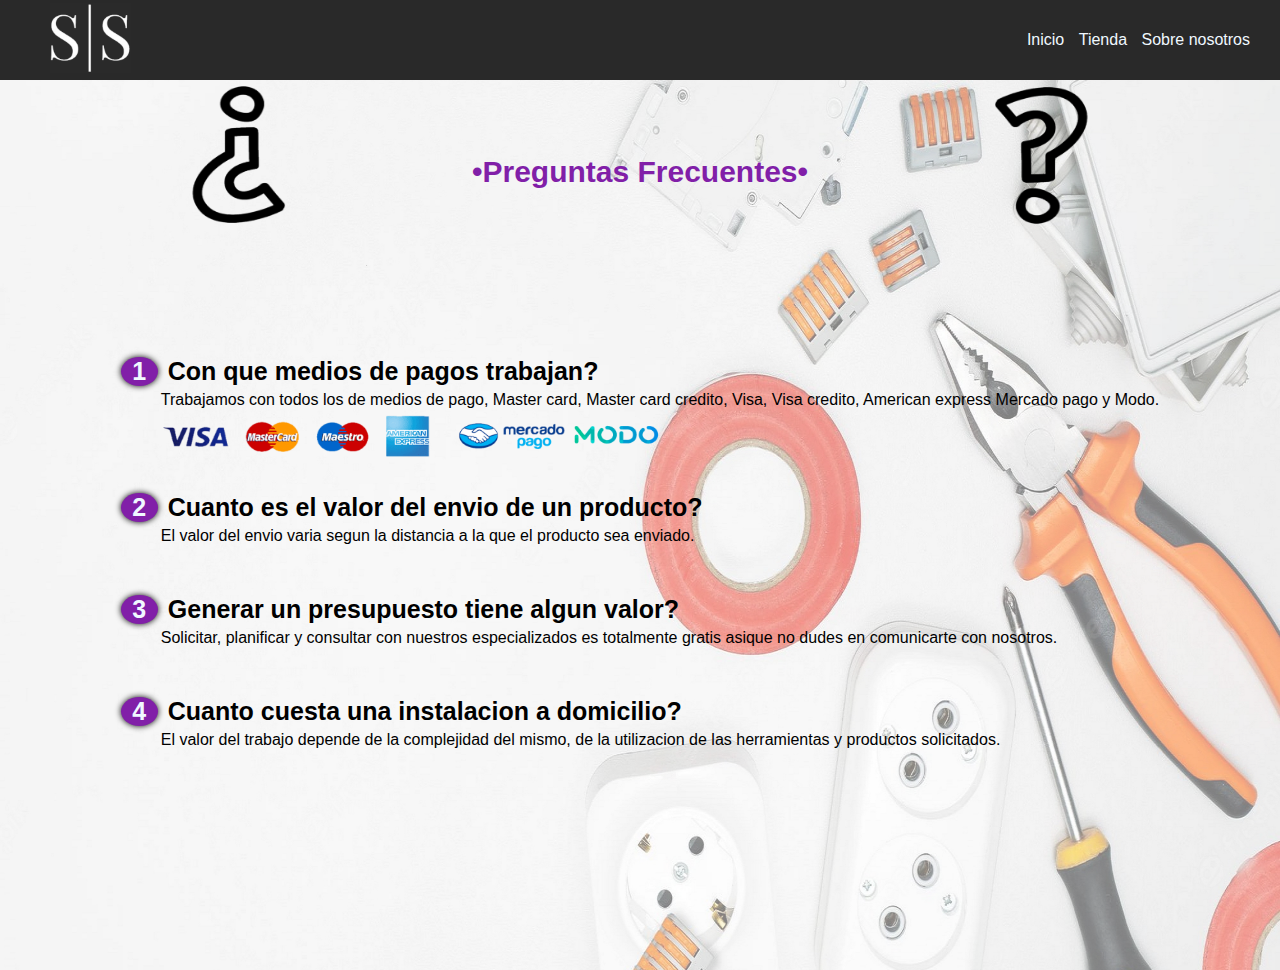
<file: pages/ayuda.html>
<!DOCTYPE html>
<html lang="en">
<head>
    <meta charset="UTF-8">
    <meta http-equiv="X-UA-Compatible" content="IE=edge">
    <meta name="viewport" content="width=device-width, initial-scale=1.0">
    <meta name="description" content="Preguntas frecuentes de nuestros usuarios">
    <meta name="keywords" content="Solutions, electricidad, herramientas, iluminacion, termicas">
    <link rel="shortcut icon" href="../img/WhatsApp Image 2022-12-23 at 15.29.56.png" type="image/x-icon">
    <link rel="stylesheet" href="https://cdnjs.cloudflare.com/ajax/libs/animate.css/4.1.1/animate.min.css"/>
    <link rel="stylesheet" href="../Css/style.css">
    <title>Solutions | Ayuda</title>
</head>
<body>
    <header id="headerSobre">
            <div id="logoAyuda">
                <a href="../index.html"><img src="../img/WhatsApp Image 2022-12-23 at 15.29.56.png " alt="" ></a>
            </div>
            <nav id="navAyuda">
                <a href="../index.html">Inicio</a>
                <a href="./tienda.html">Tienda</a>
                <a href="./sobreNosotros.html">Sobre nosotros</a>
            </nav>
    </header>
    <main>
            <div class="imgPreguntas">
                <section class="contenedorPreguntas">
                    <div class="imgPregunta">
                        <img src="../img/contorno-dibujado-signo-pregunta-mano_318-52054.png"  alt="logo" class="animate__animated animate__bounce">
                        <h2 class="titulo">•Preguntas Frecuentes•</h2>
                        <img src="../img/contorno-dibujado-signo-pregunta-mano_318-52053.png" alt="logo" class="animate__animated animate__bounce">
                </div>
                    <div class="contenedor-info">
                    <div class="imgAyuda">
                        <div class="contenidoTextosAyuda">
                            <h1 class="animate__animated animate__fadeInDown"><span>1</span>Con que medios de pagos trabajan?</h1>
                            <p class="animate__animated animate__fadeInDown medios">Trabajamos con todos los de medios de pago, Master card, Master card credito, Visa, Visa credito, American express Mercado pago y Modo.</p>
                                <img src="../img/metodos de pago.png" class="animate__animated animate__fadeInDown metodoPago" alt="">
                            <h1 class="animate__animated animate__fadeInDown"><span>2</span>Cuanto es el valor del envio de un producto? </h1>
                            <p class="animate__animated animate__fadeInDown p">El valor del envio varia segun la distancia a la que el producto sea enviado.</p>
                            <h1 class="animate__animated animate__fadeInDown"><span>3</span>Generar un presupuesto tiene algun valor?</h1>
                            <p class="animate__animated animate__fadeInDown p">Solicitar, planificar y consultar con nuestros especializados es totalmente gratis asique no dudes en comunicarte con nosotros.</p>
                            <h1 class="animate__animated animate__fadeInDown"><span>4</span>Cuanto cuesta una instalacion a domicilio?</h1>
                            <p class="animate__animated animate__fadeInDown p">El valor del trabajo depende de la complejidad del mismo, de la utilizacion de las herramientas y productos solicitados.</p>
                        </div>
                    </div>
                </div>
                </section>
            </div>
    </main>

</body>
</html>
</file>
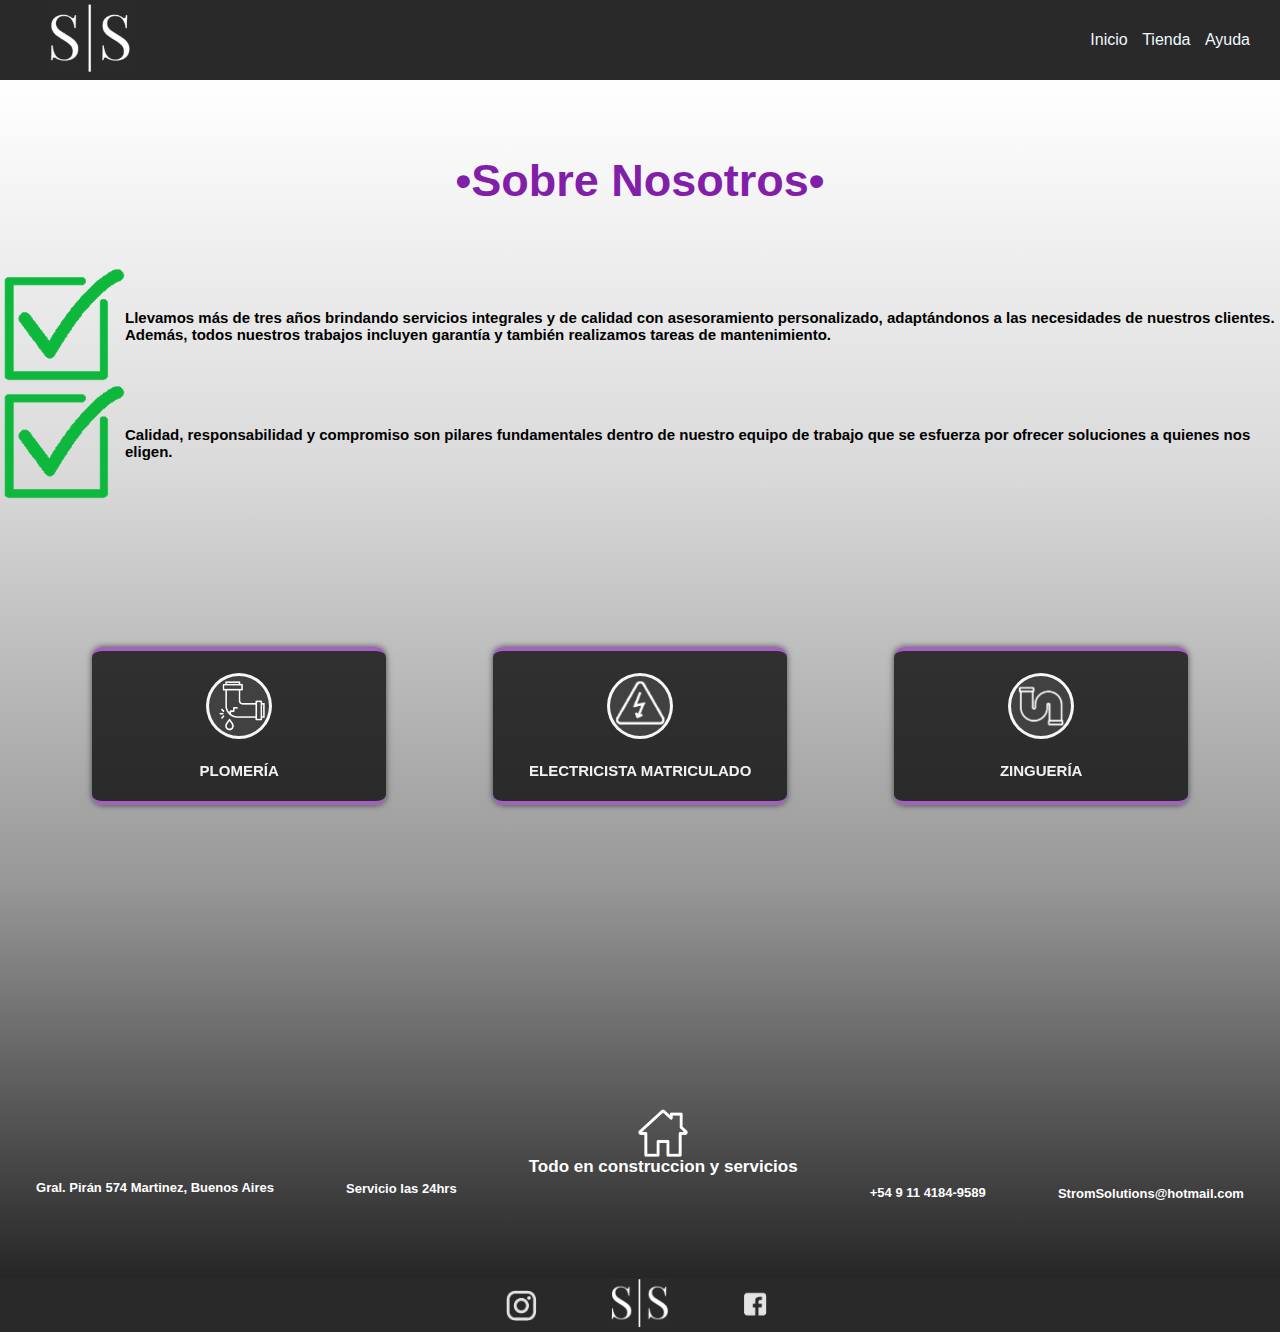
<file: pages/sobreNosotros.html>
<!DOCTYPE html>
<html lang="en">
<head>
    <meta charset="UTF-8">
    <meta http-equiv="X-UA-Compatible" content="IE=edge">
    <meta name="viewport" content="width=device-width, initial-scale=1.0">
    <meta name="description" content="Sobre nosotros, informacion de la empresa y de nuestros servicios">
    <meta name="keywords" content="Solutions, electricidad, herramientas, iluminacion, termicas">
    <link rel="stylesheet" href="../Css/style.css">
    <link rel="shortcut icon" href="../img/WhatsApp Image 2022-12-23 at 15.29.56.png" type="image/x-icon">
    <link rel="stylesheet" href="https://unpkg.com/aos@next/dist/aos.css" />
    <title>Solutions | Sobre nosotros</title>
</head>
<body>
    <header id="headerAyuda">
        <div id="logoAyuda">
            <a href="../index.html"><img src="../img/WhatsApp Image 2022-12-23 at 15.29.56.png " alt="" ></a>
        </div>
        <nav id="navAyuda">
            <a href="../index.html">Inicio</a>
            <a href="./tienda.html">Tienda</a>
            <a href="./ayuda.html">Ayuda</a>
        </nav>
    </header>
    <main id="mainSobre">
        <div class="contenedorSobreNosotros" >
            <h1 class="tituloSobre">•Sobre Nosotros•</h1>
            <div class="a">
                <div class="contenedorSobre">
                    <img src="../img/Check.png" class="checkSobre" alt="">
                    <p class="parrafoSobre">Llevamos más de tres años brindando servicios integrales y de calidad con asesoramiento personalizado, adaptándonos a las necesidades de nuestros clientes. Además, todos nuestros trabajos incluyen garantía y también realizamos tareas de mantenimiento.</p>    
                </div>
                <div class="contenedorSobre">
                   <img src="../img/Check.png" class="checkSobre" alt="">
                   <p class="parrafoSobre">Calidad, responsabilidad y compromiso son pilares fundamentales dentro de nuestro equipo de trabajo que se esfuerza por ofrecer soluciones a quienes nos eligen.</p>
                </div>
            </div>
        </div>
        <section class="sectionSobre">
            <div class="cardsSobre">
                <div class="cardSobre" data-aos="flip-down">
                    <img src="../img/plomeria.png" class="imageneServicio" alt="">
                    <div class="servicios">
                        <h1 class="serviciosCard">PLOMERÍA</h1>
                    </div>
                </div>
                
                <div class="cardSobre" data-aos="flip-up">
                <img src="../img/electricidad.png" class="imageneServicio" alt="">
                    <div class="servicios">
                        <h1 class="serviciosCard">ELECTRICISTA MATRICULADO</h1>
                    </div>
                </div>
                
                <div class="cardSobre" data-aos="flip-down">
                <img src="../img/zingueria.png" class="imageneServicio" alt="">
                    <div class="servicios">
                        <h1 class="serviciosCard">ZINGUERÍA</h1>
                    </div>
                </div>
    
                <div class="cardSobre" data-aos="flip-up">
                <img src="../img/albañileria.png" class="imageneServicio" alt="">
                    <div class="servicios">
                        <h1 class="serviciosCard">ALBAÑILERÍA</h1>
                    </div>
                </div>
                
                <div class="cardSobre" data-aos="flip-down">
                <img src="../img/remodelacion.png" class="imageneServicio" alt="">
                    <div class="servicios">
                        <h1 class="serviciosCard">REMODELAMIENTO PARCIAL Y TOTAL</h1>
                    </div>
                </div>
                
                <div class="cardSobre" data-aos="flip-up">
                <img src="../img/gasista.png" class="imageneServicio" alt="">
                    <div class="servicios">
                        <h1 class="serviciosCard">GASISTA MATRICULADO</h1>
                    </div>
                </div>
            </div>
        </section>
        <section class="contactoSobre"> 
            <div class="contactos">
                <img src="../img/ubicacion.png" class="imagenContactoU" data-aos="fade-zoom-in" data-aos-easing="ease-in-back" data-aos-delay="300"data-aos-offset="0" alt="">
                <h4>Gral. Pirán 574 Martinez, Buenos Aires</h4>
            </div>
            
            <div class="contactos">
                <img src="../img/24hrs.png" class="imagenContactoS" data-aos="fade-zoom-in" data-aos-easing="ease-in-back" data-aos-delay="300"data-aos-offset="0" alt="">
                <h4>Servicio las 24hrs</h4>
            </div>
            <div class="contactos">
                <img src="../img/hogar.png" class="imagenContactoH" alt="">
                <h1>Todo en construccion y servicios</h1>
            </div>
            
            <div class="contactos">
                <img src="../img/telefono.png" class="imagenContactoT" data-aos="fade-zoom-in" data-aos-easing="ease-in-back" data-aos-delay="300"data-aos-offset="0" alt="">
                <h4>+54 9 11 4184-9589</h4>
            </div>
            
            <div class="contactos">
                <img src="../img/correo.png" class="imagenContactoC" data-aos="fade-zoom-in" data-aos-easing="ease-in-back" data-aos-delay="300"data-aos-offset="0" alt="">
                <h4>StromSolutions@hotmail.com</h4>
            </div>
        </section>
    </main>
    <footer>
        <div class="contenedor-footer">
            <div class="content-footer">
                <a href="https://www.instagram.com/stromsolutions/" target="_blank"><img src="../img/insta logo.png" alt="logo-instagram" id="imgLogoI"></a>
                <a href="../index.html"><img src="../img/WhatsApp Image 2022-12-23 at 15.29.56.png " alt="logo" id="imgLogo" ></a>
                <a href="https://www.facebook.com/" target="_blank"><img src="../img/face logo.png" alt="logo-facebook" id="imgLogoF"></a>
            </div>
        </div>
    </footer>
    <script src="https://unpkg.com/aos@next/dist/aos.js"></script>
    <script>AOS.init();</script>
</body>
</html>
</file>
<file: Css/style.css>
*{
margin: 0;
padding: 0;
box-sizing: content-box;
}
body{
    font-family:'Lucida Sans', 'Lucida Sans Regular', 'Lucida Grande', 'Lucida Sans Unicode', Geneva, Verdana, sans-serif
}
.contenedor{
    width: 90%;
    max-width: 1000px;
    margin: auto;
    overflow: hidden;
}
.titulo{
    color:rgb(129, 31, 168);
    font-size: 30px;
    text-align: center;
    margin-bottom: 26px;
    margin-top: 75px;
}
.contenedorTrabajos{
    display: flex;
    position: relative;
    flex-flow: row wrap;
    justify-content: center;
    align-items: center;
}
.imgTrabajos{
    width: 150px;
    height: 100px;
    padding: 2px 5px 5px;
    box-shadow: 0px 0px 5px 0px rgb(0 0 0 / 30%);
    margin: 0px 10px 60px;
}
.imgTrabajos:hover{
    transform: scale(2.5);
    transition: 2s;
    box-shadow: none;
}
.contenedorMarcas{
    display: flex;
    position: relative;
    flex-flow: row wrap;
    justify-content: center;
    align-items: center;
}
.imgMarcas{
    width: 120px;
    height: 70px;
    padding: 2px 5px 5px;
    margin: 0px 5px;
    
}
.imgMarcas:hover{
    transform: scale(1.1);
    transition: 0.5s;
    box-shadow: none;
}
.tituloOpiniones{
    color: rgb(129, 31, 168);
    font-size: 30px;
    text-align: center;
    margin-bottom: 115px;
    margin-top: 70px;
}
.contenedorTitulo{
    display: flex;
    flex-direction: row;
    justify-content: space-between;
}
.comillas{
    width: 80px;
    height: 60px;
    margin-top: 100px;
}
#tituloInicio{
    color: rgb(129, 31, 168);
    font-size: 30px;
    text-align: center;
    margin-bottom: 60px;
}
.tituloPresupuesto{
    color:rgb(255, 255, 255);
    font-size: 30px;
    text-align: center;
    margin-bottom: 13px;
    margin-top: 25px;
}
.tituloFormulario{
    color:rgb(255, 255, 255);
    font-size: 15px;
    margin-top: 5px;
    margin-bottom: 2px;
}
.imputs{
    justify-self: center;
    background-color: hsla(0, 0%, 100%, 0.623);
    border: none;
    border-radius: 2px;
}
.imputArea{
    justify-self: center;
    background-color: hsla(0, 0%, 100%, 0.623);
    border: none;
    border-radius: 2px;
}
.formularioPresupuesto{
    width: 65%;
    background-color: #bdc3c775;
    margin: auto;
    height: 375px;
    border-radius: 20px;
    display: flex;
    flex-direction: column;
    align-items: center;
}

#headerIndex{
    width: 100%;
    height: 680px;
    background: #bdc3c7;
    background: -webkit-linear-gradient(to right, hsla(211, 30%, 24%, 0.651), hsla(204, 8%, 76%, 0.664)), url(../img/electricista-masculino-trabaja-centralita-cable-conexion-electrica_169016-15088.jpg);
    background: linear-gradient(to right, hsla(211, 30%, 24%, 0.651), hsla(204, 8%, 76%, 0.664)), url(../img/electricista-masculino-trabaja-centralita-cable-conexion-electrica_169016-15088.jpg);
    background-size: cover;
    position: relative;
    background-attachment: fixed;
}
.headerItems{
    display: flex;
    flex-direction: row;
    justify-content: space-between;
}
.texto-header{
    display: flex;
    width: 100%;
    height: 330px;
    justify-content: center;
    align-items: center;
    flex-direction: column;
    font-size: 25px;
    color: hsla(0, 0%, 99%, 0.596);
}
.texto-header h2{
    font-weight: 100;
}
#navIndex{
display: flex;
flex-direction: row;
align-items: center;
margin-right: 10px;
}
#logoHeader{
padding-left: 50px;
}
.logoSolutions{
    height: 100px;
}
#navIndex > a{
    color: rgb(255, 255, 255);
    font-weight: 300;
    text-decoration: none;
    margin-right: 10px;
}
#navIndex > a:hover{
   text-decoration: underline;
}
.ola{
    position:absolute;
    bottom: 0;
    width: 100%;
}
.contenedor-info{
    display: flex;
    justify-content: space-evenly;
    align-items: center;
    height: 525px;
    margin-top: 75px;
}

.contenedorinfo{
    height: 650px;
}
.contenido-textos{
    display: flex;
    flex-direction: column;
    align-items: center;
}
.contenido-textos h3{
   margin-bottom: 5px;
   margin-top: 10px;
   text-align: center;
}
.contenido-textos h3 span{
background-color:rgb(129, 31, 168);
color: aliceblue;
border-radius: 50%;
display: inline-block;
text-align: center;
width: 23px;
height: 23px;
margin-right: 10px;
box-shadow:0 0 6px 0 rgba(0, 0, 0, 1);
transition-duration: 0.5s;
font-size: 15px;
}
.spanIndex:hover{
    transform:scale(1.3)
}
.img-info{
    width: 215px;
    height: 235px;  
}
.img-infoEnchufe{
    width: 190px;
    height: 230px;
    margin-top: 30px;
}
.contenido-textos p {
    padding-bottom: 30px;
    text-align: center;
    margin: auto;
}
.productos{
    background: #eeeeee;
    height: 650px;
}
.cajaProductos{
    display: flex;
}
.imagenes{
    width: 100%;
    margin: 5px;
    height: 200px;
    overflow: hidden;
    position: relative;
    cursor: pointer;
    box-shadow: 0 0 6px 0 rgba(0, 0, 0, .5);
}
.imagenes > img{
    width: 100%;
    height: 100%;
    object-fit: cover;
    display: block;
}
.hover-galeria{
    position: absolute;
    width: 100%;
    height: 100%;
    top: 0;
    transform: scale(0);
    background: hsla(283, 69%, 39%, 0.466);
    transition: transform .5s;
    display: flex;
    justify-content: center;
    align-items: center;
    flex-direction: column;
    flex-wrap: wrap;
}
.hover-galeria > a{
    text-decoration: none;
}
.hover-galeria img{
    width: 160px;
}
.hover-galeria p{
    color:aliceblue;
    margin-bottom: 30px;
}
.imagenes:hover .hover-galeria{
    transform: scale(1);
}
.contenedorOpiniones{
    height: 600px;
    width: 100%;
    background-color: #ffffff;
}
.cards{
    display: flex;
    justify-content: space-evenly;
}
.cards .card{
    background:hsla(283, 72%, 45%, 0.747);
    display: flex;
    width: 46%;
    height: 215px;
    align-items: center;
    justify-content: space-evenly;
    border-radius: 10px;
    box-shadow: 0 0 6px 0 rgba(0, 0, 0, 0.6);
}

.cards .card img{
    width: 100%;
    height: 100%;
    object-fit: cover;
    border: 3px solid hsla(0, 0%, 100%, 0.959);
    border-radius: 50%;
    display: block;
}
.texto-contenido-card{
    text-align:left;
    margin-left: 5px;
    color: rgb(36, 36, 36);
}
.texto-contenido-card p{
    margin-top: 5px;
    font-size: 15px;
}
.contenedorPresupuesto{
    width: 100%;
    height: 600px;
    background: #ffffff;
    background: -webkit-linear-gradient(to right, hsla(211, 30%, 24%, 0.651), hsla(204, 8%, 76%, 0.664)), url(../img/imagenFooter.jpeg);
    background: linear-gradient(to right, hsla(211, 30%, 24%, 0.651), hsla(204, 8%, 76%, 0.664)), url(../img/imagenFooter.jpeg);
    background-size: cover;
    background-attachment: fixed;
    position: relative;
}
.botonPresupuesto{
    position: relative;
    width: 150px;
    height: 40px;
    background-color:rgb(129, 31, 168);
    color: #ffffff;
    cursor: pointer;
    text-align: center;
    margin-top: 10px;
}
footer{
    background-color: rgb(41, 41, 41);

}
.content-footer{
    display: flex;
    justify-content: center;
}
#imgLogo{
    height: 50px;
    transition-duration: 0.2s;
    transition-delay: 0.1s;
}
#imgLogo:hover{
    transform: scale(0.9);
}
#imgLogoF{
    height: 45px;
    margin-left: 60px;
    transition-duration: 0.2s;
    transition-delay: 0.5;
    margin-top: 5px;
}
#imgLogoF:hover{
    transform: scale(0.9);
}
#imgLogoI{
    height: 45px;
    margin-right:60px ;
    transition-duration: 0.2s;
    transition-delay: 0.5;
    margin-top: 5px;
}
#imgLogoI:hover{
    transform: scale(0.9);
}

/** PAGE AYUDA **/

#headerAyuda{
    background-color: rgb(41, 41, 41);
    min-height: 80px;
    display: flex;
    justify-content: space-between;
    align-items:center;
}

#navAyuda{
    padding-right: 20px;
}
#navAyuda > a{
    color:aliceblue;
    font-weight: 300;
    text-decoration: none;
    margin-right: 10px;
}
#navAyuda>a:hover{
    text-decoration: underline;
}
#logoAyuda img{
    height: 70px;
    margin-left: 50px;
}
.imgPreguntas{
    overflow: hidden;
    background-image: url(../img/imagenayuda.jpg);
    background-position: center;
    background-size: cover;
    height: 890px;
}
.contenedorPreguntas{
    width: 100%;
    background-color: #ffffff80;
    height: 890px;
}
.imgPregunta>img{
    width: 100px;
    height: 150px;
}
.imgPregunta{
    display: flex;
    justify-content: space-evenly;
}
.contenidoTextosAyuda{
    width: 100%;
    margin: auto;
}
.contenidoTextosAyuda h1{
    margin-bottom: 5px;
    margin-top: 10px;
    font-size: 25px;
 }
 .contenidoTextosAyuda h1 span{
 background-color:rgb(129, 31, 168);
 color: aliceblue;
 border-radius: 50%;
 display: inline-block;
 text-align: center;
 width: 37px;
 margin-right: 10px;
 box-shadow:0 0 6px 0 rgba(0, 0, 0, 1);
 }
.p{
     padding: 0px 0px 40px 40px;
     text-align: justify;
 }
.medios{
    padding-left: 40px;
}
.metodoPago{
    width: 500px;
    height: 50px;
    margin: 0px 0px 20px 40px;
}
/* TIENDA  */


.headerTienda{
    display: flex;
    flex-flow: row wrap;
    justify-content: space-between;
    background-color: rgb(41, 41, 41);
}
#logoTienda > a> img{
    height: 70px;
    margin-left: 50px;
}
.navTienda >a{
    color:aliceblue;
    font-weight: 300;
    text-decoration: none;
    padding-right: 20px;
}
.navTienda{
    display: flex;
    flex-direction: row;
    align-items: center;
}
.mainTienda{
    background-color: #e9e9e9;
}

.chango{
    width: 35px;
}
.producto{
    background-color: rgb(255, 255, 255);
    max-width: 16%;
    padding:20px;
    box-shadow: 2px 6px 3px 3px rgba(0, 0, 0, 0.3);
    display: flex;
    flex-direction: column;
    justify-content: center;
    align-items: center;
    margin: 10px 5px;
}

.producto > img{
    width: 200px;
    height: 280px;
    box-shadow: 0px 2px 2px 2px rgba(0, 0, 0, 0.04);
}

.precioProducto{
    color: rgb(0, 0, 0);
}
#contenedorProductos{
    display: flex;
    flex-flow: row wrap;
    justify-content: space-around;
    background-color: rgb(228, 228, 228);
    background: linear-gradient(to top, hsl(0, 0%, 15%),hsl(0, 0%, 50%),hsl(0, 0%, 75%), hsl(0, 0%, 90%));
    height: 100%;
}

.boton{
    position: relative;
    width: 150px;
    height: 40px;
    background-color:rgb(129, 31, 168);
    color: #ffffff;
    cursor: pointer;
    text-align: center;
}
.boton-agregar{
    overflow: hidden;
    z-index: 1;
    border-radius: 30px;
    border: 5px  #bdc3c7;
}
.boton-agregar::before{
    content:"";
    position: absolute;
    width: 100%;
    height: 200%;
    left:0;
    top:-200%;
    background-color: rgb(173, 62, 218);
    border-radius: 50%;
    transition: all 0.8s ease;
    z-index: -1;
}
.boton-agregar:hover::before{
    top: 0;
    border-radius: 0%;
}
.boton-agregar:hover{
    box-shadow: 0 0 20px var(--color);
    letter-spacing: 0.5px;
    transition-duration: 1s;
}
.tituloTienda{
    display: flex;
    flex-direction: row;
    flex-wrap: wrap;
    justify-content: center;
    font-size: 25px;
    color:rgb(129, 31, 168);
    background-color: hsl(0, 0%, 90%)
}
.tituloTienda > h1{
    margin: 15px 0px 60px 0px;
}
#modal-container{
    width: 77%;
    max-height: 88vh;
    color: #fff;
    background-color: black;
    display: flex;
    flex-direction: column;
    align-items: center;
    position: fixed;
    overflow: auto;
    z-index: 9;
    top: 5vh;
    right: 13vw;
    scrollbar-color: none;
    border-radius: 15px;
}
#modal-container::-webkit-scrollbar{
    display: none;
}
.modal-header{
    display: flex;
    flex-direction: row;
    flex-wrap: wrap;
    justify-content: space-around;
    width: 100%;
    color: #fff;
    background-color: rgb(15, 15, 15);
}
.modal-header-titulo{
    align-self: center;
}
.modal-header > h1{
    color: #bdc3c7;
    background-color: rgb(15, 15, 15);
    align-self:center;
}
.modalHeaderButton{
    background-color: rgb(15, 15, 15);
    color: #fff;
    font-size: 20px;
    cursor: pointer;
}
.modal-content{
    width: 70%;
    display: flex;
    flex-direction: row;
    justify-content: space-around;
    align-items: center;
}
.modal-content > img{
    width: 80px;
    padding: 10px;
}
.eliminar-content > img{
    width: 23px;
    cursor: pointer;
    display: flex;
}
.eliminar-content > img:hover{
    width: 25px;
    transition: all 0.5s;
}
.total-content{
    font-size: 25px;
    padding: 6px;
    text-align: center;
    padding-top: 8px;
}
.cantidadCarrito{
    width: 20px;
    height: 22px;
    border-radius: 50%;
    background-color: rgb(160, 28, 212);
    color: #fff;
    text-align: center;
    position: absolute;
    display: none;
    right: 10px;
    top: 15px;
}
.botonY{
    width: 150px;
    height: 40px;
    background-color:rgb(129, 31, 168);
    color: #ffffff;
    cursor: pointer;
    text-align: center;
    margin-left: 40px;
    border-radius: 50px;
}
.botonN{
    width: 150px;
    height: 40px;
    background-color:rgb(136, 136, 136);
    color: #ffffff;
    cursor: pointer;
    text-align: center;
    margin-left: 25px;
    border-radius: 50px;
}
.botonComprar{
    overflow: hidden;
    z-index: 1;
    border-radius: 30px;
    border: 5px  #bdc3c7;
}
.botonComprar::before{
    content:"";
    position: absolute;
    width: 100%;
    height: 200%;
    left:0;
    top:-200%;
    background-color: rgba(69, 25, 87, 0.336);
    border-radius: 50%;
    transition: all 0.8s ease;
    z-index: -1;
}
.botonComprar:hover::before{
    top: 0;
    border-radius: 0%;
}
.botonComprar:hover{
    box-shadow: 0 0 20px var(--color);
    letter-spacing: 0.5px;
    transition-duration: 1s;
}
.botonCancelar{
    overflow: hidden;
    z-index: 1;
    border-radius: 30px;
    border: 5px  #bdc3c7;
}
.botonCancelar::before{
    content:"";
    position: absolute;
    width: 100%;
    height: 200%;
    left:0;
    top:-200%;
    background-color: rgba(80, 80, 80, 0.288);
    border-radius: 50%;
    transition: all 0.8s ease;
    z-index: -1;
}
.botonCancelar:hover::before{
    top: 0;
    border-radius: 0%;
}
.botonCancelar:hover{
    box-shadow: 0 0 20px var(--color);
    letter-spacing: 0.5px;
    transition-duration: 1s;
}
.sumar{
cursor: pointer;
}

.restar{
cursor: pointer;
}
.productoDescripcion{
    color: rgb(121, 121, 121);
    margin: 5px 0px 10px 0px;
}
.producto > h3{
    margin-top: 5px;
}
/*Finalizar Compra*/
.bodyFinalizar{
    width: 100%;
    height: 100%;
}
.headerFinalizar{
    display: flex;
    flex-flow: row wrap;
    justify-content: space-between;
    background-color: rgb(41, 41, 41);
}
.imgFinalizar{
    background-color: #0000006c;
    height: 1050px;
    width: 100%;
}
.mainFinalizar{
    background-image: url(../img/imagenayuda1.jpg);
    background-repeat: no-repeat;
    background-size: 2000px;
    height: 100%;
    width: 100%;
}
.tituloFinalizar{
    display: flex;
    flex-direction: column;
    flex-wrap: wrap;
    align-items: center;
    font-size: 25px;
    color:rgb(255, 255, 255);
    margin-top: 50px;
}

.botonesFinalizar{
    height: 40px;
    width: 120px;
}
.botonComprarF{
    overflow: hidden;
    z-index: 1;
    border-radius: 10px;
    border:none;
    background-color: rgb(161, 72, 196);
    color: #fff;
    font-size: 16px;
    font-weight: bold;
    cursor: pointer;
}

.botonComprarF:hover::before{
    top: 0;
    border-radius: 0%;
}
.botonComprarF:hover{
    box-shadow: 3px 0px 30px rgba(0, 0, 0, .2);
    letter-spacing: 0.9px;
    transition-duration: 0.5s;
    background-color: rgb(194, 109, 228);
}

.formulario{
    display: flex;
    flex-direction: column;
    align-items: center;
}
.formularioGrupo{
    text-align: center;
}
.formularioLabel{
    display: block;
    font-weight: 600;
    padding: 10px;
    cursor: pointer;
}
.formularioGrupoInput{
    position: relative;
}
.formularioInput{
    width: 60%;
    background: #fff;
    border: 3px solid transparent;
    border-radius: 3px;
    height: 30px;
    line-height: 45px;
    padding: 0 40px 0 0;
    transition: .3s ease all;
    margin-left: 15px; 
}
.formularioInput:focus{
    border: 3px solid rgb(189, 85, 230);
    outline: none;
    box-shadow: 3px 0px 30px rgba(0, 0, 0, .2);
}
.formularioInputError{
    font-size: 10px;
    margin-bottom: 0;
    display: none;
}
.formularioInputError-activo{
    display: block;
}
.formularioEstado{
    position:absolute;
    right: 23px;
    bottom: 10px;
    color: rgb(255, 127, 127);
    z-index: 100;
    font-size: 16px;
    opacity: 0;
}
.formularioEstadoC{
    position:absolute;
    right: 30px;
    bottom: 10px;
    color: rgb(255, 127, 127);
    z-index: 100;
    font-size: 16px;
    opacity: 0;
}
.formularioEstadoE{
    position:absolute;
    right: 65px;
    bottom: 10px;
    color: rgb(255, 127, 127);
    z-index: 100;
    font-size: 16px;
    opacity: 0;
}
.formularioEstadoT{
    position:absolute;
    right: 40px;
    bottom: 10px;
    color: rgb(255, 127, 127);
    z-index: 100;
    font-size: 16px;
    opacity: 0;
}
.formularioCheckBox{
    margin-right: 10px;
    padding: 10px 0px;
}
.formularioMensaje{
    background-color: rgb(255, 127, 127);
    height: 45px;
    font-size: 22px;
    line-height: 45px;
    padding: 10px 20px;
    border-radius: 4px;
    display: none;
    margin: 13px 0px;
}
.formularioMensaje > p{
    font-size: 17px;
}
.formularioMensaje-activo{
    display: block;
}
.formularioMensajeExito{
    font-size: 14px;
    color: rgb(74, 212, 86);
    display: none;
}
.formularioMensajeExito-activo{
    display: block;
}
.formularioGrupoCorrecto .formularioEstado{
    color: #1ed12d;
    opacity: 1;
}
.formularioGrupoCorrecto .formularioEstadoC{
    color: #1ed12d;
    opacity: 1;
}
.formularioGrupoCorrecto .formularioEstadoE{
    color: #1ed12d;
    opacity: 1;
    right: 20px;
}
.formularioGrupoCorrecto .formularioEstadoT{
    color: #1ed12d;
    opacity: 1;
    right: 20px;
}
.formularioGrupoIncorrecto .formularioLabel{
    color: rgb(255, 127, 127);
}
.formularioGrupoIncorrecto .formularioEstado{
    color: rgb(255, 127, 127);
    opacity: 1;
}
.formularioGrupoIncorrecto .formularioEstadoC{
    color: rgb(255, 127, 127);
    opacity: 1;
}
.formularioGrupoIncorrecto .formularioEstadoE{
    color: rgb(255, 127, 127);
    opacity: 1;
}
.formularioGrupoIncorrecto .formularioEstadoT{
    color: rgb(255, 127, 127);
    opacity: 1;
}
.formularioGrupoIncorrecto .formularioInput{
    border: 3px solid rgb(255, 127, 127);
}

/* contactos */

#headerSobre{
    background-color: rgb(41, 41, 41);
    min-height: 80px;
    display: flex;
    justify-content: space-between;
    align-items:center;
}
#mainSobre{
background: linear-gradient(to top, hsl(0, 0%, 15%),hsl(0, 0%, 60%),hsl(0, 0%, 85%), hsl(0, 0%, 100%));
height: 100%;
}
.tituloSobre{
color:rgb(129, 31, 168);
font-size: 45px;
text-align: center;
margin-bottom: 60px;
padding-top: 75px;
}
.contenedorSobre{
    display: flex;
    flex-direction: row;
    justify-content: center;
    align-items: center;
    margin: auto;
}
.parrafoSobre{
    font-size: 20px;
    font-weight: bold;
}
.checkSobre{
    width: 150px;
}
.cardsSobre{
    display: flex;
    justify-content: space-evenly;
    flex-wrap: wrap;
}
.cardSobre{
    display: flex;
    flex-direction: column;
    margin: 15px;
}
.cardsSobre .cardSobre{
    background:hsla(0, 0%, 0%, 0.747);
    display: flex;
    width: 23%;
    height: 150px;
    align-items: center;
    justify-content: space-evenly;
    border-radius: 10px;
    box-shadow: 0 0 6px 0 rgba(0, 0, 0, 0.6);
    border-top-width:4px;
    border-top-style: solid;
    border-top-color:hsl(283, 43%, 56%);
    border-bottom-width:4px;
    border-bottom-style: solid;
    border-bottom-color:hsl(283, 43%, 56%);
}
.serviciosCard{
    color: rgb(241, 241, 241);
    font-size: 15px;
}

.cardSobre > img{
    width: 60px;
    height: 60px;
    background-color: #414141;
    object-fit: cover;
    border: 3px solid hsla(0, 0%, 100%, 0.959);
    border-radius: 50%;
    display: block;
}
.cardSobre > img:hover{
    margin-bottom: 10px;
    transition: 0.1s;
    box-shadow: 0 0 15px 0 rgba(255, 255, 255, 2.9);
}
.imageneServicio{
    width: 15px;
}
.sectionSobre{
    margin-top: 100px;
}
.contactoSobre{
    width: 100%;
    height: 270px;
    background: #bdc3c7;
    background: -webkit-linear-gradient(to right, hsla(211, 30%, 24%, 0.651), hsla(204, 8%, 76%, 0.664)), url(../img/imagenSobre.jpg);
    background: linear-gradient(to right, hsla(211, 30%, 24%, 0.651), hsla(211, 30%, 24%, 0.651)), url(../img/imagenSobre.jpg);
    background-size: cover;
    position: relative;
    background-attachment: fixed;
    display: flex;
    flex-direction: row;
    justify-content: space-around;
    align-items: center;
    color: #fff;
}
.imagenContactoU{
    width: 50px;
    margin-bottom: 30px;
}
.imagenContactoT{
    width: 80px;
    margin-bottom: 30px;
}
.imagenContactoS{
    width: 70px;
    margin-bottom: 30px;
}
.imagenContactoC{
    width: 90px;
    margin-bottom: 30px;
    margin-top: 15px;
}
.imagenContactoH{
    width: 50px;
}
.contactos{
    display: flex;
    flex-direction: column;
    justify-content: center;
    align-items: center;
}














@media(max-width:1300px){
    .contactos > h4{
        font-size: 13px;
    }
    .contactos > h1{
        font-size: 17px;
    }
    .imagenContactoU{
        width: 40px;
        margin-bottom: 30px;
    }
    .imagenContactoT{
        width: 70px;
        margin-bottom: 30px;
    }
    .imagenContactoS{
        width: 60px;
        margin-bottom: 30px;
    }
    .imagenContactoC{
        width: 80px;
        margin-bottom: 30px;
        margin-top: 15px;
    }
    .imagenContactoH{
        width: 50px;
    }
    .parrafoSobre {
        font-size: 15px;
        font-weight: bold;
    }
    .checkSobre {
        width: 125px;
    }
    .sectionSobre {
        margin-top: 130px;
    }
}
@media(max-width:1150px){
    .img-infoEnchufe {
        width: 190px;
        height: 174px;
        margin-top: 30px;
    }
    .img-info {
        width: 206px;
        height: 174px;
    }
    .producto > img {
        width: 190px;
        height: 275px;
    }
}

@media(max-width:1200px){
    .serviciosCard {
        color: rgb(241, 241, 241);
        font-size: 12px;
    }  
    .sectionSobre {
        margin-top: 120px;
    }
}
@media(max-width:1100px){
    .producto > img {
        width: 180px;
        height: 265px;
    }
    .botonN {
        margin-left: 0px;
    }
    .botonY {
        margin-left: 0px;
    }
    .infoModal{
       font-size: 14px;
    }
    .modalCantidad{
        font-size: 14px;
    }
    .modal-content > h3{
        font-size: 14px;
    }
    .contactos > h4{
        font-size: 12px;
    }
    .contactos > h1{
        font-size: 16px;
    }
    .sectionSobre {
        margin-top: 110px;
    }
}
@media(max-width:1050px){
   .imgPregunta > img{
       width: 50px;
       height: 70px;
       margin-top: 50px;
   }
   .imgPregunta{
       display: flex;
       flex-flow: row nowrap;
       align-items: center;
   }
   .contenedorPreguntas{
       width: 100%;
       overflow: hidden;
   }
   .imgTrabajos {
    width: 135px;
    height: 92px;
}
.producto > img {
    width: 170px;
    height: 255px;
}

}
@media(max-width:1000px){
    .img-info {
        height: 135px;
    }
    .modalCantidad{
        font-size: 13px;
    }
    .img-infoEnchufe {
        height: 135px;
    }
    .imgTrabajos {
        width: 130px;
        height: 85px;
    }
    .producto > img {
        width: 160px;
        height: 200px;
    }
    .contactos > h4{
        font-size: 11px;
    }
    .contactos > h1{
        font-size: 15px;
    }
    .imagenContactoU{
        width: 35px;
        margin-bottom: 30px;
    }
    .imagenContactoT{
        width: 60px;
        margin-bottom: 30px;
    }
    .imagenContactoS{
        width: 50px;
        margin-bottom: 30px;
    }
    .imagenContactoC{
        width: 70px;
        margin-bottom: 30px;
        margin-top: 15px;
    }
    .imagenContactoH{
        width: 40px;
    }
    .parrafoSobre {
        font-size: 14px;
        font-weight: bold;
    }
    .checkSobre {
        width: 110px;
    }
    .cardSobre > img {
        width: 55px;
        height: 55px;
    }
    .serviciosCard {
        color: rgb(241, 241, 241);
        font-size: 10px;
    }
    .cardsSobre .cardSobre {
        width: 23%;
        height: 140px;
    }
    .sectionSobre {
        margin-top: 100px;
    }
    .mainFinalizar {
        background-image: url(../img/imagenayuda1.jpg);
        background-repeat: no-repeat;
        background-size: 1000px;
        height: 100%;
        width: 100%;
    }
}
@media(max-width:950px) and (min-width: 900px){
    .texto-contenido-card p {
        margin-top: 5px;
        font-size: 14px;
    }
}

 @media(max-width:900px){
    #tituloInicio{
        color: rgb(129, 31, 168);
        font-size: 30px;
        text-align: center;
        margin-top: 35px;
    }
    .contenedorinfo {
        height: 780px;
        margin-top: 225px;
    }
    .contenedor-info {
        display: flex;
        justify-content: center;
        flex-direction: column;
        align-items: center;
    }
    .img-info {
        width: 140px;
        height: 140px;
        justify-self: center;
    }
    .img-infoEnchufe {
        width: 130px;
        height: 140px;
        margin-top: 50px;
    }
    .contenido-textos h3{
        text-align: center;
    }
    .contenido-textos p{
        text-align: center;
        padding-bottom: 33px;
    }
    .texto-contenido-card p{
        font-size: 13px;
    }
    .cards .card img{
        width:90%;
        height:90%;
    }
    .hover-galeria img {
        width: 90px;
    }
    #headerIndex {
        width: 100%;
        height: 620px;
        background: #bdc3c7;
        background: -webkit-linear-gradient(to right, hsla(211, 30%, 24%, 0.651), hsla(204, 8%, 76%, 0.664)), url(../img/electricista2electrica_169016-15088.jpg);
        background: linear-gradient(to right, hsla(211, 30%, 24%, 0.651), hsla(204, 8%, 76%, 0.664)), url(../img/electricista2electrica_169016-15088.jpg);
        background-size: cover;
        position: relative;
        background-attachment: fixed;
    }
    .texto-header {
        font-size: 20px;
    }
    .producto > img {
        width: 150px;
        height: 185px;
    }
    .boton {
        position: relative;
        width: 118px;
        height: 32px;
        background-color: rgb(129, 31, 168);
        color: #ffffff;
        cursor: pointer;
        text-align: center;
    }
    .boton-agregar {
        overflow: hidden;
        z-index: 1;
        border-radius: 30px;
        border: 5px #bdc3c7;
        font-size: 11px;
    }
    .producto > h3{
       font-size: 16px;
    }
    .precioProducto{
        margin:0px
    }
    .productoDescripcion{
        font-size: 14px;
        margin-bottom: 15px;
    }
    #logoTienda > a> img {
        height: 70px;
        margin-left: 15px;
    }
    .modal-header-titulo{
        font-size: 26px;
    }
    .modal-content > img{
        width: 50px;
    }
    
    .modal-content > h3{
        font-size: 11px;
        margin: 0px 5px 0px 5px;
    }
    .infoModal{
        font-size: 13px;
        margin: 0px 9px;
    }
    .eliminar-content > img{
        width: 20px;
    }
    .modalCantidad{
        margin: 0px;
        font-size: 12px;
    }
    .botonY {
        width: 133px;
        height: 38px;
    }
    .botonN {
        width: 133px;
        height: 38px;
    }
    .restar{
        font-size: 10px;
    }
    .sumar{
        font-size: 10px;
    }
    .contactos > h4{
        font-size: 9px;
    }
    .contactos > h1{
        font-size: 13px;
    }
    .imagenContactoU{
        width: 30px;
        margin-bottom: 30px;
    }
    .imagenContactoT{
        width: 50px;
        margin-bottom: 30px;
    }
    .imagenContactoS{
        width: 40px;
        margin-bottom: 30px;
    }
    .imagenContactoC{
        width: 55px;
        margin-bottom: 30px;
        margin-top: 15px;
    }
    .imagenContactoH{
        width: 40px;
    }
    .parrafoSobre {
        font-size: 13px;
        font-weight: bold;
    }
    .checkSobre {
        width: 100px;
    }
    .tituloSobre {
        font-size: 45px;
        padding-top: 65px;
        margin-bottom: 55px;
    }
    .sectionSobre {
        margin-top: 90px;
    }

 }
 @media(max-width:850px){
    .imgPregunta > img{
        width: 50px;
        height: 70px;
    }
    .contenedorPreguntas{
        margin: 0px;
    }
    .producto > img {
        width: 150px;
        height: 170px;
    }
 }
 @media(max-width:800px){
    .texto-contenido-card p{
        font-size: 12px;
    }
    .cards .card img{
        width:80%;
        height:80%;
    }
    .producto > img {
        width: 135px;
        height: 150px;
    }
    .modal-header-titulo{
        font-size: 26px;
    }
    .modal-content > img{
        width: 40px;
    }
    
    .modal-content > h3{
        font-size: 10px;
        margin: 0px 5px 0px 5px;
    }
    .infoModal{
        font-size: 12px;
        margin: 0px 7px;
    }
    .eliminar-content > img{
        width: 16px;
    }
    .modalCantidad{
        margin: 0px;
        font-size: 12px;
    }
    .botonY {
        width: 125px;
        height: 36px;
        font-size: 12px;
        margin: 0px;
    }
    .botonN {
        width: 125px;
        height: 36px;
        margin: 0px;
        font-size: 12px;
    }
    .sumar{
        font-size: 10px;
    }

    .restar{
        font-size: 10px;
    }
    .contactos > h4{
        font-size: 8px;
    }
    .contactos > h1{
        font-size: 13px;
    }
    .imagenContactoU{
        width: 25px;
        margin-bottom: 25px;
    }
    .imagenContactoT{
        width: 40px;
        margin-bottom: 25px;
    }
    .imagenContactoS{
        width: 40px;
        margin-bottom: 25px;
    }
    .imagenContactoC{
        width: 45px;
        margin-bottom: 25px;
        margin-top: 15px;
    }
    .imagenContactoH{
        width: 35px;
    }
    .parrafoSobre {
        font-size: 12px;
        font-weight: bold;
    }
    .checkSobre {
        width: 90px;
    }
    .tituloSobre {
        font-size: 40px;
        padding-top: 60px;
        margin-bottom: 50px;
    }
    .cardSobre > img {
        width: 50px;
        height: 50px;
    }
    .serviciosCard {
        color: rgb(241, 241, 241);
        font-size: 8px;
    }
    .cardsSobre .cardSobre {
        width: 23%;
        height: 130px;
    }
    .sectionSobre {
        margin-top: 80px;
    }
 
 }
 @media(max-width:750px){
    .tituloOpiniones {
        font-size: 25px;
    }
    .comillas {
        width: 70px;
        height: 50px;
        margin-top: 100px;
    }
 }
 @media(max-width:700px){
    .cards .card img{
        width:70%;
        height:70%;
    }
    #headerIndex {
        width: 100%;
        height: 570px;
        background: #bdc3c7;
        background: -webkit-linear-gradient(to right, hsla(211, 30%, 24%, 0.651), hsla(204, 8%, 76%, 0.664)), url(../img/electricista2electrica_169016-15088.jpg);
        background: linear-gradient(to right, hsla(211, 30%, 24%, 0.651), hsla(204, 8%, 76%, 0.664)), url(../img/electricista2electrica_169016-15088.jpg);
        background-size: cover;
        position: relative;
        background-attachment: fixed;
    }
    .texto-header{
        font-size: 20px;
        height: 350px;
    }
    .contenedorinfo {
        height: 780px;
        margin-top: 225px;
    }
    .contenedor-info {
        display: flex;
        justify-content: center;
        flex-direction: column;
        align-items: center;
    }
    .img-info {
        width: 140px;
        height: 140px;
        justify-self: center;
    }
    .img-infoEnchufe {
        width: 130px;
        height: 140px;
        margin-top: 50px;
    }
    .imgTrabajos {
        margin: 0px 10px 15px;
    }
    .tituloOpiniones {
        margin-bottom: 55px;
    }
    .cards{
        display: flex;
        flex-direction: column;
        align-items:center ;
    }
    .cards .card{
        width: 65%;
        height: 160px;
        margin: 10px;
    }
    .producto > img {
        width: 130px;
        height: 145px;
    }
    .texto-contenido-card {
        margin-left: 5px;
    }
    .tituloOpiniones {
        font-size: 25px;
    }
    .tituloTienda > h1 {
     font-size: 35px;
    }
    .navTienda >a {
        color: aliceblue;
        font-weight: 300;
        text-decoration: none;
        padding-right: 20px;
        font-size: 13px;
    }
    
    .chango {
    width: 25px;
    }
    .cantidadCarrito {
        width: 14px;
        height: 15px;
        border-radius: 50%;
        background-color: rgb(160, 28, 212);
        color: #fff;
        text-align: center;
        position: absolute;
        display: none;
        right: 10px;
        top: 17px;
    }
    .modal-header-titulo{
        font-size: 26px;
    }
    .modal-content > img{
        width: 35px;
    }
    
    .modal-content > h3{
        font-size: 8px;
        margin: 0px 5px 0px 5px;
    }
    .infoModal{
        font-size: 10px;
        margin: 0px 6px;
    }
    .eliminar-content > img{
        width: 16px;
    }
    .modalCantidad{
        margin: 0px;
        font-size: 10px;
    }
    .aPagar{
        font-size: 15px;
    }
    .botonY {
        width: 109px;
        height: 33px;
        font-size: 11px;
        margin: 0px;
    }
    .botonN {
        width: 109px;
        height: 33px;
        font-size: 11px;
        margin: 0px;
    }
    .sumar{
        font-size: 8px;
    }

    .restar{
        font-size: 8px;
    }
    .contactos > h4{
        font-size: 7px;
    }
    .contactos > h1{
        font-size: 13px;
    }
    .imagenContactoU{
        width: 20px;
        margin-bottom: 20px;
    }
    .imagenContactoT{
        width: 35px;
        margin-bottom: 20px;
    }
    .imagenContactoS{
        width: 30px;
        margin-bottom: 20px;
    }
    .imagenContactoC{
        width: 35px;
        margin-bottom: 20px;
        margin-top: 10px;
    }
    .imagenContactoH{
        width: 30px;
    }
    .parrafoSobre {
        font-size: 11px;
        font-weight: bold;
    }
    .checkSobre {
        width: 80px;
    }
    .tituloSobre {
        font-size: 35px;
        padding-top: 55px;
        margin-bottom: 45px;
    }
    .sectionSobre {
        margin-top: 70px;
    }
    .tituloFinalizar {
        font-size: 20px;
        margin-top: 40px;
    }
    .formularioInput {
        width: 60%;
        height: 30px;
    }
    .formularioEstado {
        right: 23px;
        bottom: 10px;
        font-size: 16px;
    }
    .imgFinalizar {
        height: 910px;
    }
    .formularioLabel {
        font-size: 20px;
    }
 }
 @media(max-width:650px){
    .contenedorinfo {
        height: 805px;
        margin-top: 265px;
    }
    .contenidoTextosAyuda > h1{
        font-size: 20px;
        text-align: center;
    }
    .comillas {
        width: 60px;
        height: 45px;
        margin-top: 100px;
    }
    .p {
        padding: 0px 0px 40px 0px;
        text-align: center;
        margin: 0px 70px;
    }
    .medios{
        text-align: center;
        margin: 0px 70px;
        padding-left: 0px;
    }
    .metodoPago {
        width: 400px;
        height: 44px;
        margin: 0px 120px 15px;
    }
    .producto > img {
        width: 115px;
        height: 140px;
    }
    .producto > h3{
        font-size: 13px;
     }
    .productoDescripcion{
        font-size: 12px;
        margin-bottom: 15px;
    }
    .precioProducto{
        font-size: 15px;
    }
    .boton {
        position: relative;
        width: 102px;
        height: 30px;
        background-color: rgb(129, 31, 168);
        color: #ffffff;
        cursor: pointer;
        text-align: center;
    }
    .boton-agregar {
        overflow: hidden;
        z-index: 1;
        border-radius: 30px;
        border: 5px #bdc3c7;
        font-size: 10px;
    }
    .cardSobre > img {
        width: 45px;
        height: 45px;
    }
    .serviciosCard {
        color: rgb(241, 241, 241);
        font-size: 6px;
    }
    .cardsSobre .cardSobre {
        width: 23%;
        height: 120px;
    }
 }
 @media(max-width:600px){
    .imagenes{
        height: 150px;
    }
    .contenedorinfo {
        height: 805px;
        margin-top: 265px;
    }
    .contenido-textos h3 span{
        margin-top: 4px;
    }
    #tituloInicio {
        margin-top: 38px;
    }
    #headerIndex {
        width: 100%;
        height: 575px;
    }
    .texto-header {
        font-size: 18px;
    }

    .productos{
        height: 630px;
    }
    .producto > img {
        width: 110px;
        height: 135px;
    }
    .boton {
        width: 102px;
        height: 30px;
    }
    .boton-agregar {
        font-size: 9px;
    }
    .contenido-textos h3 {
        margin-bottom: 5px;
        margin-top: 10px;
        display: flex;
        justify-content: center;
    }
    .contenido-textos p {
        font-size: 15px;
    }
    .tituloOpiniones {
        font-size: 25px;
    }
    .imputArea{
        justify-self: center;
        background-color: hsla(0, 0%, 100%, 0.623);
        border: none;
        border-radius: 2px;
        width: 250px;
    }
    .tituloPresupuesto {
        font-size: 25px;
    }
    .tituloFormulario {
        color: rgb(255, 255, 255);
        font-size: 10px;
        margin-top: 5px;
        margin-bottom: 7px;
    }
    .botonPresupuesto{
        width: 100px;
        height: 30px;
    }
    .hover-galeria img {
        width: 110px;
    } 
    .p {
        padding: 0px 0px 40px 0px;
        text-align: center;
        margin: 0px 70px;
    }
    .modalHeaderButton {
        font-size: 13px;
    }
    .modal-header-titulo{
        font-size: 20px;
    }
    .modal-content > img{
        width: 27px;
    }
    
    .modal-content > h3{
        font-size: 6px;
        margin: 0px 5px 0px 5px;
    }
    .infoModal{
        font-size: 8px;
        margin: 0px 6px;
    }
    .eliminar-content > img{
        width: 14px;
    }
    .modalCantidad{
        margin: 0px;
        font-size: 8px;
    }
    .aPagar{
        font-size: 13px;
    }
    .botonY {
        width: 98px;
        height: 29px;
        font-size: 9px;
        margin: 0px;
    }
    .botonN {
        width: 98px;
        height: 29px;
        font-size: 9px;
        margin: 0px;
    }
    .sumar{
        font-size: 7px;
    }

    .restar{
        font-size: 7px;
    }
    .contactos > h4{
        font-size: 6px;
    }
    .contactos > h1{
        font-size: 11px;
    }
    .imagenContactoU{
        width: 15px;
        margin-bottom: 15px;
    }
    .imagenContactoT{
        width: 30px;
        margin-bottom: 15px;
    }
    .imagenContactoS{
        width: 25px;
        margin-bottom: 15px;
    }
    .imagenContactoC{
        width: 30px;
        margin-bottom: 15px;
        margin-top: 10px;
    }
    .imagenContactoH{
        width: 25px;
    }
    .parrafoSobre {
        font-size: 10px;
        font-weight: bold;
    }
    .checkSobre {
        width: 90px;
    }
    .tituloSobre {
        font-size: 30px;
        padding-top: 50px;
        margin-bottom: 40px;
    }
    .sectionSobre {
        margin-top: 60px;
    }
    .tituloFinalizar {
        font-size: 15px;
        margin-top: 40px;
    }
    
 }
 
 @media(max-width:575px) and (min-width:500px) {
    .contenedorinfo {
        height: 845px;
        margin-top: 310px;
    } 
    .contenedorOpiniones {
        height: 600px;
    }
    .texto-contenido-card p {
        font-size: 11px;
    }
 }
 @media(max-width:541px) and (min-width:500px) {
    .texto-header{
        font-size: 17px;
    }
    .producto > img {
        width: 105px;
        height: 130px;
    }
}

 @media(max-width:500px){
    .headerItems{
        display: flex;
        flex-direction: column;
        align-items:center ;
    }
    #logoHeader{
        padding-left: 0px;
    }
    .logoSolutions {
        height: 100px;
    }
    #headerIndex {
        width: 100%;
        height: 545px;
        background: #bdc3c7;
        background: -webkit-linear-gradient(to right, hsla(211, 30%, 24%, 0.651), hsla(204, 8%, 76%, 0.664)), url(../img/electricista3electrica_169016-15088.jpg);
        background: linear-gradient(to right, hsla(211, 30%, 24%, 0.651), hsla(204, 8%, 76%, 0.664)), url(../img/electricista3electrica_169016-15088.jpg);
        background-size: cover;
        position: relative;
        background-attachment: fixed;
    }
    .contenedorinfo {
        height: 845px;
        margin-top: 310px;
    } 
    .contenido-textos p {
        font-size: 13px;
    }
    .contenedorOpiniones {
        height: 600px;
    }
    .cards .card{
        width: 70%;
        height: 150px;
        margin: 10px;
    }
    .cards .card img{
        width:55%;
        height:55%;
    }
    .tituloOpiniones {
        font-size: 23px;
    }
    .p {
        padding: 0px 0px 40px 0px;
        text-align: center;
        margin: 0px 100px;
        font-size: 13px;
    }
    .medios{
        text-align: center;
        margin: 0px 100px;
        font-size: 13px;
    }
    .metodoPago {
        width: 353px;
        height: 36px;
        margin: 0px 120px 15px;
    }
    .contenedor-info {
       margin-top: 35px;
    }
    .titulo {
        font-size: 25px;
    }
    .contenidoTextosAyuda>h1 {
        font-size: 15px;
    }
    .imgPregunta > img {
        width: 35px;
        height: 50px;

    }
    .imgPreguntas {
        height: 750px;
    }
    .contenedorPreguntas {
        height: 750px;
    }
    .texto-header {
        font-size: 15px;
        height: 265px;
    }
    .texto-contenido-card p{
        font-size: 11px;
    }
    .formularioPresupuesto {
        height: 355px;
    }
    .tituloPresupuesto {
        font-size: 20px;
    }
    #imgLogoI{
        height: 35px;    
        margin-top: 10px; 
    }
    #imgLogoF{
        height: 35px;
        margin-top: 10px;
    }
    #imgLogo{
        height: 40px;
        margin-top: 5px;
    }
    #headerAyuda{
        display: flex;
        flex-flow: column;
    }
    #logoAyuda >a> img{
        margin: 0px;
        height: 50px;
        width: 60px;
    }
    #navAyuda {
    padding-right: 0px; 
    }
    #navAyuda>a{
        margin: 5px;
        text-align: center;
        font-size: 13px;
    }
    .contenidoTextosAyuda>h1>span{
        height: 20px;
        width: 20px;
        font-size: 14px;
    }
    .contenidoTextosAyuda>h1{
        font-size: 17px;
    }
    .contenedorPreguntas{
        padding: 0px;
        text-align: center;
        margin: 0px;
    }
    .contenedorPreguntas>h2{
        font-size: 27px;
    }
    .hover-galeria img {
        width: 90px;
    }
    .producto > img {
        width: 109px;
        height: 123px;
        box-shadow: 0px 2px 2px 2px rgb(0 0 0 / 4%);
    }
    .boton {
        width: 95px;
        height: 28px;
    }
    .boton-agregar {
        font-size: 9px;
    }
    .producto > h3{
       font-size: 12px;
    }
    .precioProducto{
        font-size: 14px;
    }
    .productoDescripcion{
        font-size: 10px;
        margin-bottom: 15px;
    }
    .tituloTienda > h1 {
        font-size: 30px;
       }
    .navTienda >a {
        color: aliceblue;
        font-weight: 300;
        text-decoration: none;
        padding-right: 12px;
        font-size: 11px;
    }
    .producto > img {
        width: 95px;
        height: 120px;
    }
       
    .chango {
        width: 22px;
    }
    .cantidadCarrito {
        width: 14px;
        height: 15px;
        border-radius: 50%;
        background-color: rgb(160, 28, 212);
        color: #fff;
        text-align: center;
        position: absolute;
        display: none;
        right: 4px;
        top: 16px;
    }
    #logoTienda > a> img {
        height: 57px;
        margin-left: 15px;
    }
    .modalHeaderButton {
        font-size: 9px;
    }
    .modal-header-titulo{
        font-size: 16px;
    }
    .modal-content > img{
        width: 23px;
    }
    
    .modal-content > h3{
        font-size: 6px;
        margin: 0px 5px 0px 2px;
    }
    .infoModal{
        font-size: 6px;
        margin: 0px 4px;
    }
    .eliminar-content > img{
        width: 12px;
    }
    .modalCantidad{
        margin: 0px;
        font-size: 6px;
    }
    .aPagar{
        font-size: 12px;
    }
    .botonY {
        width: 87px;
        height: 26px;
        font-size: 8px;
    }
    .botonN {
        width: 87px;
        height: 26px;
        font-size: 8px;
    }
    .sumar{
        font-size: 6px;
    }

    .restar{
        font-size: 6px;
    }
    .contactos > h4{
        font-size: 5px;
    }
    .contactos > h1{
        font-size: 7px;
    }
    .imagenContactoU{
        width: 15px;
        margin-bottom: 10px;
    }
    .imagenContactoT{
        width: 27px;
        margin-bottom: 10px;
    }
    .imagenContactoS{
        width: 25px;
        margin-bottom: 10px;
    }
    .imagenContactoC{
        width: 30px;
        margin-bottom: 10px;
        margin-top: 10px;
    }
    .imagenContactoH{
        width: 25px;
    }
    .parrafoSobre {
        font-size: 9px;
        font-weight: bold;
    }
    .checkSobre {
        width: 80px;
    }
    .tituloSobre {
        font-size: 25px;
        padding-top: 45px;
        margin-bottom: 35px;
    }
    .cardSobre > img {
        width: 35px;
        height: 35px;
    }
    .serviciosCard {
        color: rgb(241, 241, 241);
        font-size: 4px;
    }
    .cardsSobre .cardSobre {
        width: 23%;
        height: 95px;
    }
    .sectionSobre {
        margin-top: 50px;
    }
    .formularioInput {
        width: 59%;
        height: 27px;
    }
    .formularioMensaje > p{
        font-size: 11px;
    }
    .formularioMensaje {
        margin: 7px 0px;
    }
    .formularioLabel {
        font-size: 15px;
    }
    .formularioInputError {
        font-size: 8px;
    }
    .imgFinalizar {
        height: 835px;
    }
    .formularioEstadoE {
        font-size: 14px;
        bottom: 6px;
        right: 53px;
    }
    .formularioEstadoT {
        font-size: 14px;
        bottom: 6px;
        right: 30px;
    }
    .formularioEstado {
        font-size: 14px;
        bottom: 6px;
    }
    .formularioEstadoC {
        font-size: 14px;
        bottom: 6px;
    }
    .formularioInput {
        width: 57%;
        height: 20px;
    }
    .formularioGrupoCorrecto .formularioEstadoE {
        color: #1ed12d;
        opacity: 1;
        right: 23px;
    }
    .formularioGrupoCorrecto .formularioEstadoT {
        color: #1ed12d;
        opacity: 1;
        right: 23px;
    }
}
@media(max-width:450px){
    .contenido-textos p {
        font-size: 13px;
    }
    .imgTrabajos {
        width: 120px;
        height: 75px;
    }
    .imgMarcas {
        width: 115px;
        height: 65px;
    }
    .contenedorinfo {
        height: 830px;
        margin-top: 290px;
    }
    .texto-contenido-card {
        font-size: 13px;
    }
    .texto-contenido-card p{
        font-size: 10px;
    }
    .comillas {
        width: 45px;
        height: 35px;
        margin-top: 100px;
    }
    .cards .card{
        width: 80%;
        height: 150px;
        margin: 10px;
    }
    .imagenes{
        height: 130px;
    }
    .productos{
        background: #eeeeee;
        height: 500px;
    }
    .producto > img {
        width: 90px;
        height: 110px;
    }
    .boton {
        width: 87px;
        height: 26px;
    }
    .boton-agregar {
        font-size: 8px;
    }
    .ayudaHeader{
        display: flex;
        flex-flow: column nowrap;
        align-content: center;
    }

}
@media(max-width:400px){
    .img-info {
        width: 110px;
        height: 110px;
    }
    .img-infoEnchufe {
        width: 110px;
        height: 115px;
        margin-top: 50px;
    }
    .contenedorinfo {
        height: 806px;
        margin-top: 290px;
    }
    .texto-header{
        font-size: 13px;
    }
    .p {
        padding: 0px 0px 40px 0px;
        text-align: center;
        margin: 0px 120px;
        font-size: 12px;
    }
    .medios{
        text-align: center;
        margin: 0px 120px;
        font-size: 12px;
    }
    .metodoPago {
        width: 305px;
        height: 28px;
        margin: 0px 120px 15px;
    }
    .contenedor-info {
       margin-top: 5px;
    }
    .titulo {
        font-size: 20px;
    }
    .contenidoTextosAyuda>h1 {
        font-size: 13px;
    }
    .contenidoTextosAyuda>h1>span {
        height: 16px;
        width: 16px;
        font-size: 11px;
    }
    .imgPregunta > img {
        width: 25px;
        height: 39px;
    }
    #headerIndex {
        width: 100%;
        height: 500px;
        background: #bdc3c7;
        background: -webkit-linear-gradient(to right, hsla(211, 30%, 24%, 0.651), hsla(204, 8%, 76%, 0.664)), url(../img/electricista3electrica_169016-15088.jpg);
        background: linear-gradient(to right, hsla(211, 30%, 24%, 0.651), hsla(204, 8%, 76%, 0.664)), url(../img/electricista3electrica_169016-15088.jpg);
        background-size: cover;
        position: relative;
        background-attachment: fixed;
    }
    .tituloOpiniones {
        font-size: 21px;
    }
    .contenedorOpiniones {
        height: 600px;
    }
    .tituloFormulario {
        font-size: 8px;
    }
    .formularioPresupuesto {
        height: 355px;
    }
    .tituloPresupuesto {
        font-size: 16px;
    }
    .imputArea {
        width: 200px;
    }
    .imputs {
        width: 140px;
    }
    .formularioPresupuesto {
        height: 345px;
    }
    .imagenes{
        height: 100px;
    }
    .productos{
        background: #eeeeee;
        height: 420px;
    }
    .producto > img {
        width: 80px;
        height: 100px;
    }
    .boton {
        width: 87px;
        height: 26px;
    }
    .hover-galeria img {
        width: 60px;
    }
    .hover-galeria img {
        width: 90px;
    }
    .boton {
        width: 81px;
        height: 25px;
    }
    .producto > h3{
       font-size: 10px;
    }
    .precioProducto{
        font-size: 12px;
    }
    .productoDescripcion{
        font-size: 8px;
        margin-bottom: 15px;
    }
    .tituloTienda > h1 {
        font-size: 26px;
       }
    .navTienda >a {
        color: aliceblue;
        font-weight: 300;
        text-decoration: none;
        padding-right: 7px;
        font-size: 10px;
    }
       
    .chango {
        width: 20px;
    }
    .cantidadCarrito {
        width: 12px;
        height: 13px;
        border-radius: 50%;
        background-color: rgb(160, 28, 212);
        color: #fff;
        text-align: center;
        position: absolute;
        display: none;
        right: 1px;
        top: 16px;
    }
    .modalHeaderButton {
        font-size: 9px;
    }
    .modal-header-titulo{
        font-size: 16px;
    }
    .modal-content > img{
        width: 20px;
    }
    
    .modal-content > h3{
        font-size: 5px;
        margin: 0px 5px 0px 5px;
    }
    .infoModal{
        font-size: 5px;
        margin: 0px 9px;
    }
    .eliminar-content > img{
        width: 10px;
    }
    .modalCantidad{
        margin: 0px;
        font-size: 5px;
    }
    .aPagar{
        font-size: 10px;
    }
    .botonY {
        width: 69px;
        height: 22px;
        font-size: 6px;
    }
    .botonN {
        width: 69px;
        height: 22px;
        font-size: 6px;
    }
    .sumar{
        font-size: 5px;
    }

    .restar{
        font-size: 5px;
    }
    .contactos > h4{
        font-size: 4px;
    }
    .contactos > h1{
        font-size: 5px;
    }
    .imagenContactoU{
        width: 13px;
        margin-bottom: 10px;
    }
    .imagenContactoT{
        width: 22px;
        margin-bottom: 10px;
    }
    .imagenContactoS{
        width: 20px;
        margin-bottom: 10px;
    }
    .imagenContactoC{
        width: 25px;
        margin-bottom: 10px;
        margin-top: 5px;
    }
    .imagenContactoH{
        width: 25px;
    }
    .parrafoSobre {
        font-size: 8px;
        font-weight: bold;
    }
    .checkSobre {
        width: 70px;
    }
    .tituloSobre {
        font-size: 20px;
        padding-top: 40px;
        margin-bottom: 30px;
    }
    .sectionSobre {
        margin-top: 40px;
    }
    .mainFinalizar {
        background-image: url(../img/imagenayuda1.jpg);
        background-repeat: no-repeat;
        background-size: 750px;
        height: 100%;
        width: 100%;
    }

}
@media(max-width:350px){
    .texto-header{
        font-size: 11px;
    }
    .p {
        padding: 0px 0px 40px 0px;
        text-align: center;
        margin: 0px 130px;
        font-size: 9px;
    }
    .medios{
        text-align: center;
        margin: 0px 130px;
        font-size: 9px;
    }
    .metodoPago {
        width: 276px;
        height: 28px;
        margin: 0px 120px 15px;
    }
    .contenedor-info {
       margin-top: 5px;
    }
    .titulo {
        font-size: 16px;
    }
    .imgPregunta > img {
        width: 20px;
        height: 30px;
    }
    .contenidoTextosAyuda>h1 {
        font-size: 11px;
    }
    .contenidoTextosAyuda>h1>span {
        height: 16px;
        width: 16px;
        font-size: 11px;
    }
    .tituloFormulario {
        font-size: 7px;
    }
    .formularioPresupuesto {
        height: 320px;
    }
    .tituloPresupuesto {
        font-size: 14px;
    }
    .imputArea {
        width: 180px;
    }
    .imputs {
        width: 125px;
    }
    .botonPresupuesto{
        width: 80px;
        height: 25px;
    }
    .producto > img {
        width: 75px;
        height: 95px;
    }
    .boton {
        width: 77px;
        height: 24px;
    }
    .boton-agregar {
        font-size: 7px;
    }
    .contactos > h4{
        font-size: 4px;
    }
    .contactos > h1{
        font-size: 5px;
    }
    .imagenContactoU{
        width: 13px;
        margin-bottom: 10px;
    }
    .imagenContactoT{
        width: 22px;
        margin-bottom: 10px;
    }
    .imagenContactoS{
        width: 20px;
        margin-bottom: 10px;
    }
    .imagenContactoC{
        width: 25px;
        margin-bottom: 10px;
        margin-top: 5px;
    }
    .imagenContactoH{
        width: 25px;
    }
    .cardSobre > img {
        width: 30px;
        height: 30px;
    }
    .serviciosCard {
        color: rgb(241, 241, 241);
        font-size: 3px;
    }
    .cardsSobre .cardSobre {
        width: 23%;
        height: 85px;
    }
    .sectionSobre {
        margin-top: 30px;
    }
    .tituloFinalizar {
        font-size: 14px;
        margin-top: 30px;
    }
    .formularioMensaje > p{
        font-size: 9px;
    }
    .formularioMensaje {
        margin: 5px 0px;
    }
    .formularioEstadoE {
        right: 50px;
    }
}
@media(max-width:350px) and (min-width:300px){
    .imgTrabajos {
        width: 110px;
        height: 70px;
    }
    .formularioEstadoE {
        right: 48px;
    }
}
</file>
